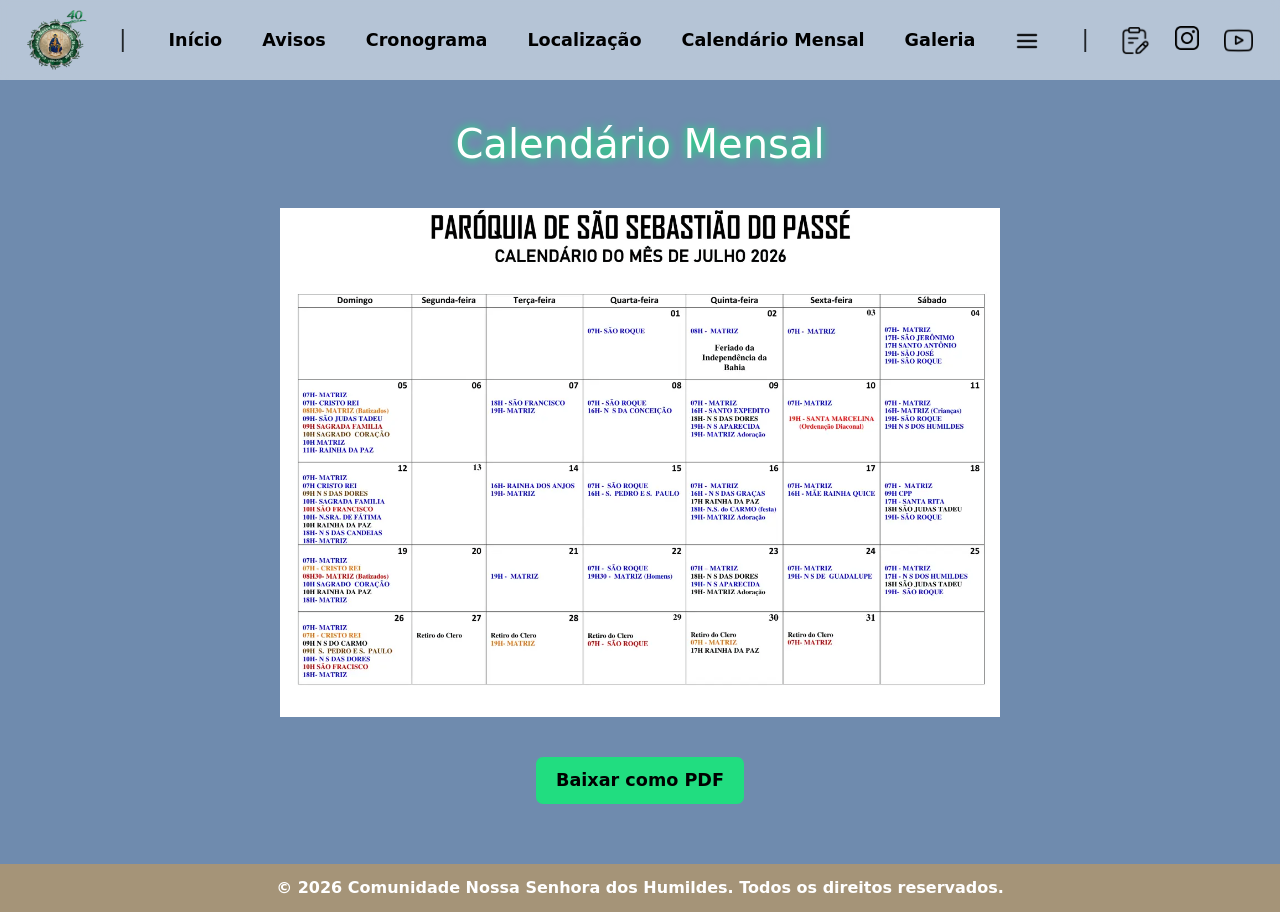
<file: calendar.html>
<!DOCTYPE html>
<html lang="pt-br">
<head>
    <meta charset="UTF-8">
    <meta name="viewport" content="width=device-width, initial-scale=1.0">
    <link rel="icon" type="image/x-icon" href="assets/imgs/brasoes/logotipo-comunidade.png">
    <link rel="stylesheet" href="assets/calendar-style.css">
    <script src="js/update-url.js"></script>
    <script src="js/download-action.js" defer></script>
    <link href="https://cdn.jsdelivr.net/npm/bootstrap@5.3.8/dist/css/bootstrap.min.css" rel="stylesheet" integrity="sha384-sRIl4kxILFvY47J16cr9ZwB07vP4J8+LH7qKQnuqkuIAvNWLzeN8tE5YBujZqJLB" crossorigin="anonymous">
    <script src="https://cdn.jsdelivr.net/npm/bootstrap@5.3.8/dist/js/bootstrap.bundle.min.js" integrity="sha384-FKyoEForCGlyvwx9Hj09JcYn3nv7wiPVlz7YYwJrWVcXK/BmnVDxM+D2scQbITxI" crossorigin="anonymous"></script>
    <title>Igreja Humilde - Website</title>
</head>
<body>
    <header>
        <nav class="main-nav">
            <div class="navpart-logo">
                <a href="index.html"><img class="icon-brasao" src="assets/imgs/brasoes/logotipo-comunidade.png" alt="Brasão da Comunidade"></a>
            </div>
            <span> | </span>
            <div class="navpart-menu">
                <a class="nav-link vis-nav-sm vis-nav-md" href="index.html">Início</a>
                <a class="nav-link vis-nav-sm vis-nav-md" href="index.html#notices">Avisos</a>
                <a class="nav-link vis-nav-sm vis-nav-md" href="index.html#timetable">Cronograma</a>
                <a class="nav-link vis-nav-sm vis-nav-lg" href="index.html#location">Localização</a>
                <a class="nav-link vis-nav-sm vis-nav-xl" href="#calendar">Calendário Mensal</a>
                <a class="nav-link vis-nav-sm vis-nav-md" href="gallery.html">Galeria</a>
                <div class="dropdown-center nav-menu-link">
                    <div type="button" data-bs-toggle="dropdown" aria-expanded="false">
                        <img class="icon-more" src="assets/imgs/icons/menu.png" alt="Mais">
                    </div>
                    <ul class="dropdown-menu">
                        <li><a class="dropdown-item vis-menu-sm vis-menu-md" href="index.html#notices">Avisos</a></li>
                        <li><a class="dropdown-item vis-menu-sm vis-menu-md" href="index.html#timetable">Cronograma</a></li>
                        <li><a class="dropdown-item vis-menu-sm vis-menu-lg" href="index.html#location">Localização</a></li>
                        <li><a class="dropdown-item vis-menu-sm vis-menu-xl" href="#calendar">Calendário Mensal</a></li>
                        <li><a class="dropdown-item vis-menu-sm vis-menu-md" href="gallery.html">Galeria</a></li>
                        <li><a class="dropdown-item vis-menu-sm" href="ministries.html">Ministérios</a></li>
                        <li><a class="dropdown-item vis-menu-sm" href="history.html">Nossa História</a></li>
                    </ul>
                </div>
            </div>
            <span> | </span>
            <div class="navpart-smedia">
                <a href="https://forms.gle/uFsQBCxFnTcL2Az96" class="nav-link" target="_blank"><img class="icon-social-media2" src="assets/imgs/icons/suggestions.png" alt="Sugestões"></a>
                <a href="https://www.instagram.com/n_senhoradoshumildes/" class="nav-link" target="_blank"><img class="icon-social-media" src="assets/imgs/social_media/instagram.png" alt="Instagram"></a>
                <a href="https://www.youtube.com/channel/UC4i4gs5bawwal14ATDrk0Mg" class="nav-link" target="_blank"><img class="icon-social-media2" src="assets/imgs/social_media/youtube.png" alt="YouTube"></a>
            </div>
        </nav>
    </header>

    <section class="calendar-section" id="calendar" data-download-url="assets/docs/calendario-june-2026.pdf">
        <h1 class="main-calendar-title prev-select">Calendário Mensal</h1>
        <div class="calendar-container">
            <img class="calendar-img" src="assets/imgs/calendars/july2026.webp" alt="Calendário do Mês de Julho de 2026">
        </div>
        <button class="download-pdf-btn" data-url="assets/pdfs/calendars/july2026.pdf" data-name="Calendário Mensal - Julho_2026.pdf">
            Baixar como PDF
        </button>
    </section>
    
    <footer>
        <p class="footer-text prev-select">© 2026 Comunidade Nossa Senhora dos Humildes. Todos os direitos reservados.</p>
    </footer>







</body>
</html>
</file>
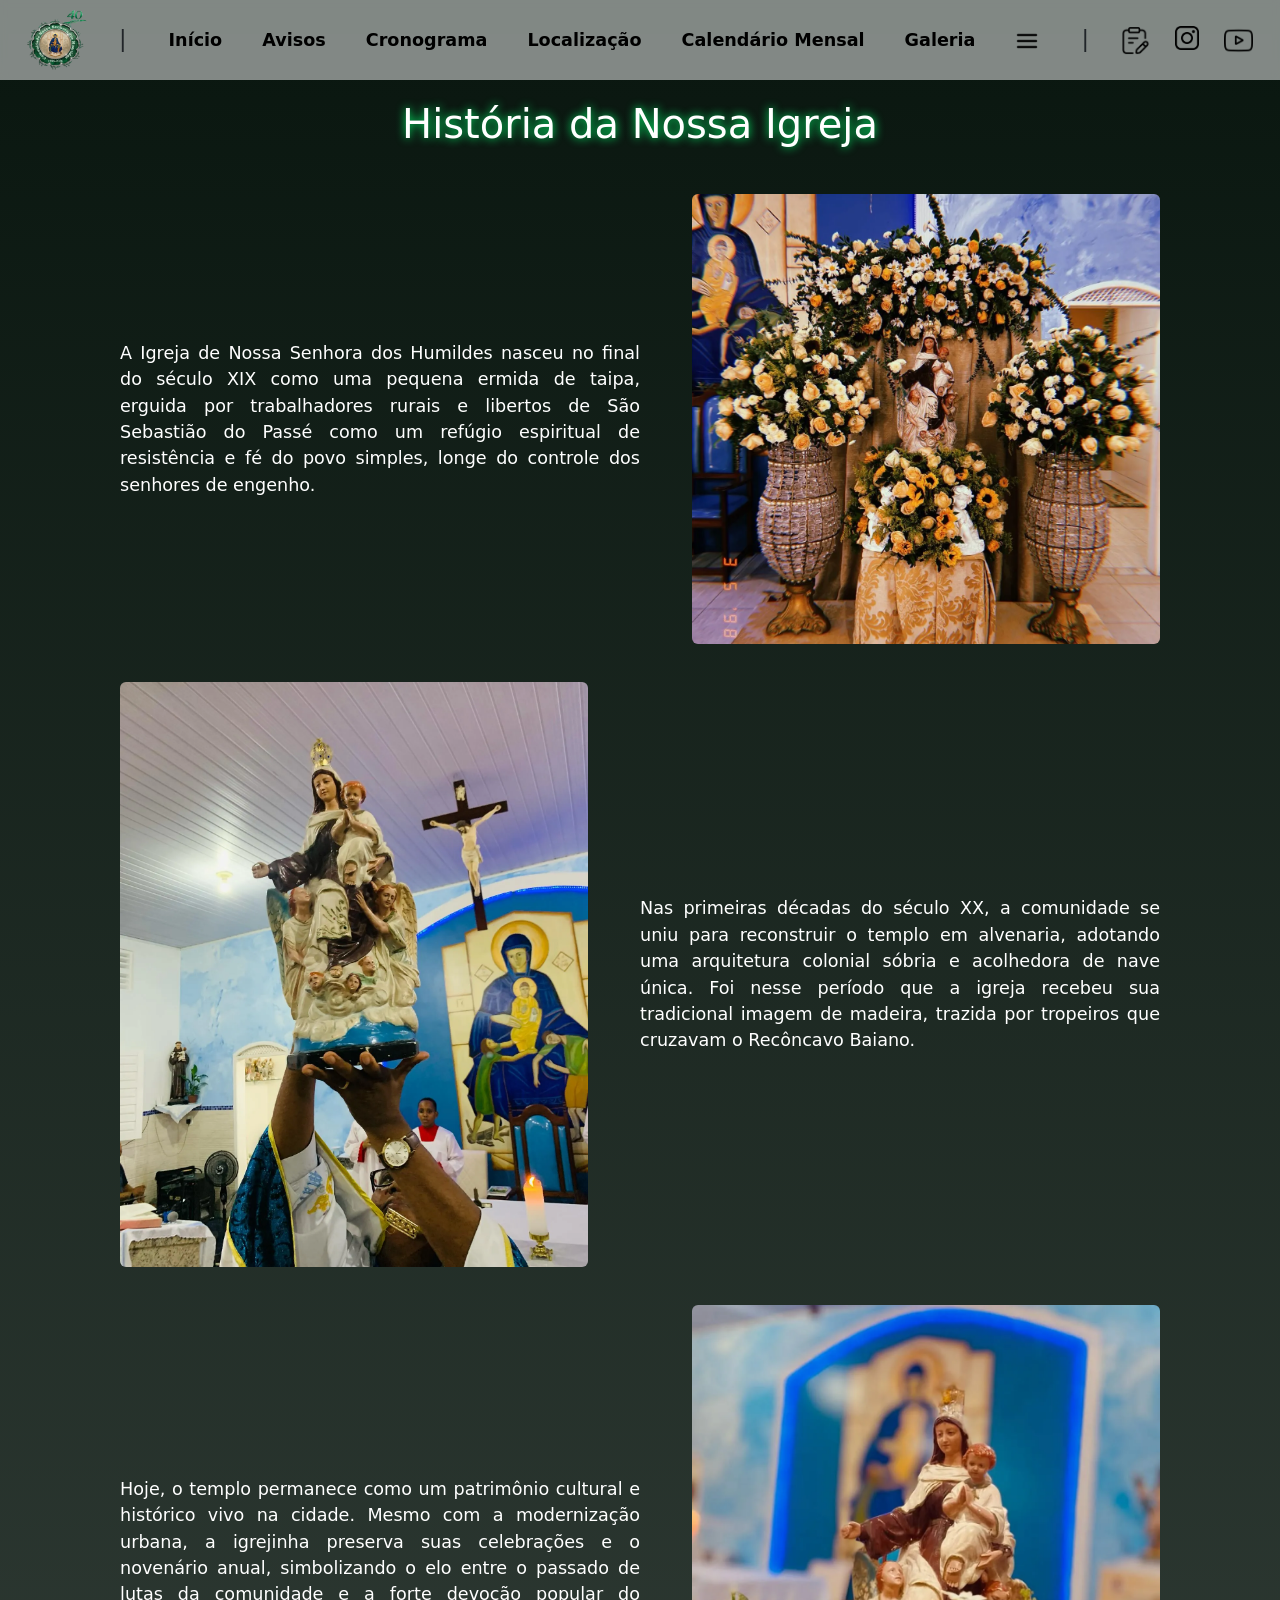
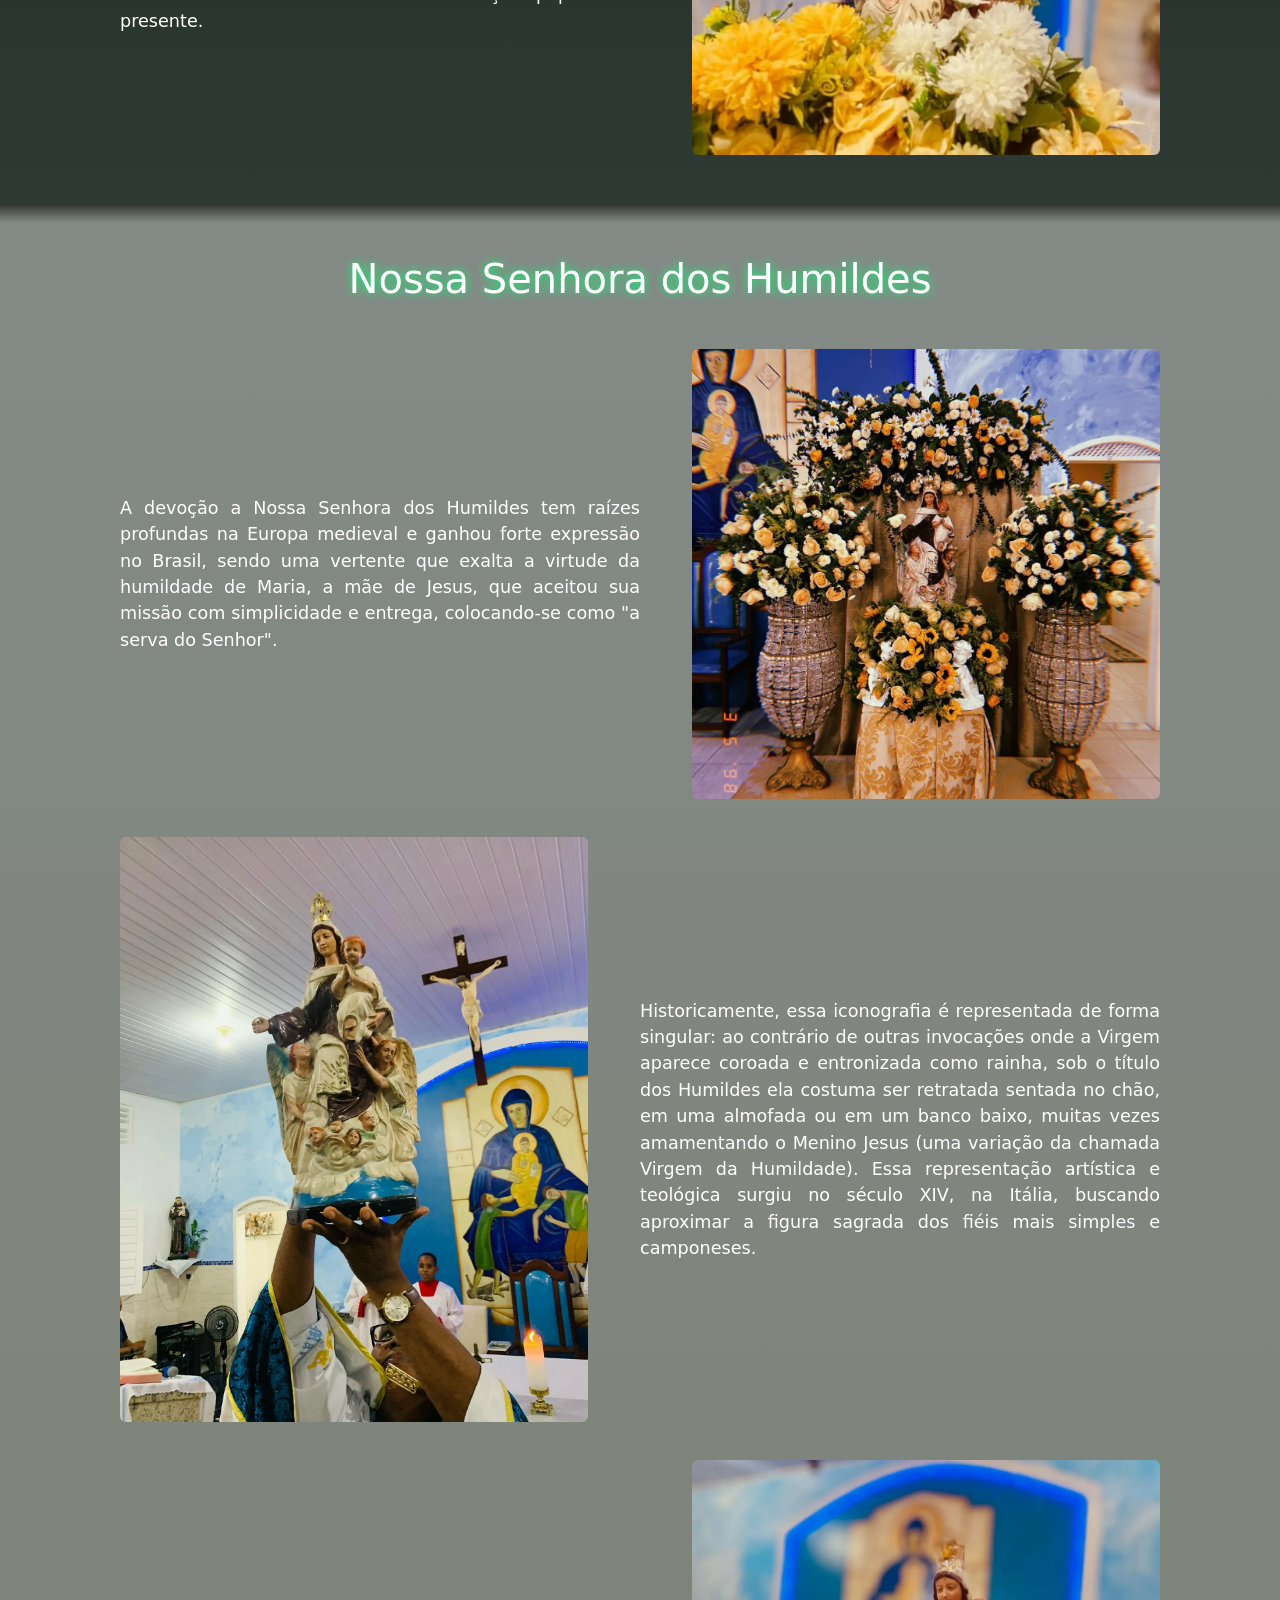
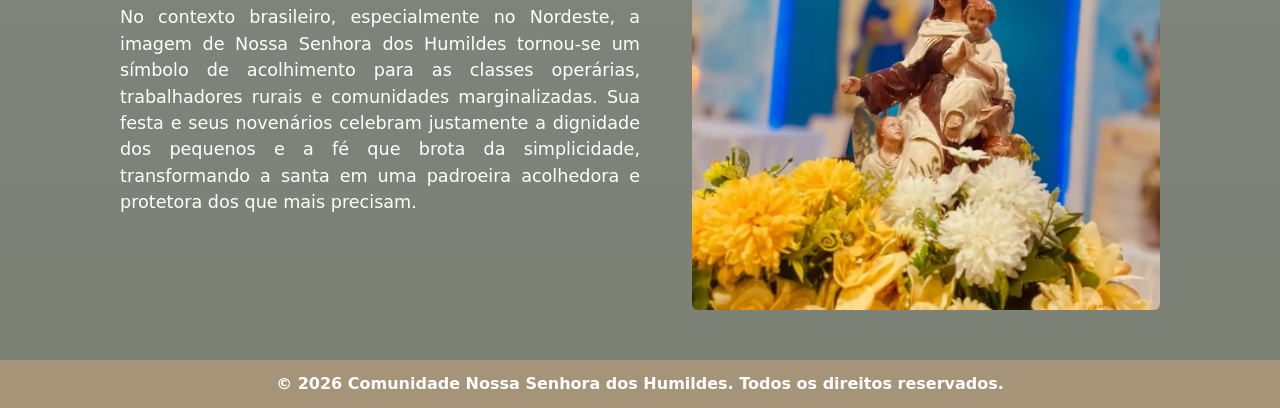
<file: history.html>
<!DOCTYPE html>
<html lang="pt-br">
<head>
    <meta charset="UTF-8">
    <meta name="viewport" content="width=device-width, initial-scale=1.0">
    <link rel="icon" type="image/x-icon" href="assets/imgs/brasoes/logotipo-comunidade.png">
    <link rel="stylesheet" href="assets/history-style.css">
    <script src="js/update-url.js"></script>
    <link href="https://cdn.jsdelivr.net/npm/bootstrap@5.3.8/dist/css/bootstrap.min.css" rel="stylesheet" integrity="sha384-sRIl4kxILFvY47J16cr9ZwB07vP4J8+LH7qKQnuqkuIAvNWLzeN8tE5YBujZqJLB" crossorigin="anonymous">
    <script src="https://cdn.jsdelivr.net/npm/bootstrap@5.3.8/dist/js/bootstrap.bundle.min.js" integrity="sha384-FKyoEForCGlyvwx9Hj09JcYn3nv7wiPVlz7YYwJrWVcXK/BmnVDxM+D2scQbITxI" crossorigin="anonymous"></script>
    <title>Igreja Humilde - Website</title>
</head>
<body>
    <header>
        <nav class="main-nav">
            <div class="navpart-logo">
                <a href="index.html"><img class="icon-brasao" src="assets/imgs/brasoes/logotipo-comunidade.png" alt="Brasão da Comunidade"></a>
            </div>
            <span> | </span>
            <div class="navpart-menu">
                <a class="nav-link vis-nav-sm vis-nav-md" href="index.html">Início</a>
                <a class="nav-link vis-nav-sm vis-nav-md" href="index.html#notices">Avisos</a>
                <a class="nav-link vis-nav-sm vis-nav-md" href="index.html#timetable">Cronograma</a>
                <a class="nav-link vis-nav-sm vis-nav-lg" href="index.html#location">Localização</a>
                <a class="nav-link vis-nav-sm vis-nav-xl" href="calendar.html">Calendário Mensal</a>
                <a class="nav-link vis-nav-sm vis-nav-md" href="gallery.html">Galeria</a>
                <div class="dropdown-center nav-menu-link">
                    <div type="button" data-bs-toggle="dropdown" aria-expanded="false">
                        <img class="icon-more" src="assets/imgs/icons/menu.png" alt="Mais">
                    </div>
                    <ul class="dropdown-menu">
                        <li><a class="dropdown-item vis-menu-sm vis-menu-md" href="index.html#notices">Avisos</a></li>
                        <li><a class="dropdown-item vis-menu-sm vis-menu-md" href="index.html#timetable">Cronograma</a></li>
                        <li><a class="dropdown-item vis-menu-sm vis-menu-lg" href="index.html#location">Localização</a></li>
                        <li><a class="dropdown-item vis-menu-sm vis-menu-xl" href="calendar.html">Calendário Mensal</a></li>
                        <li><a class="dropdown-item vis-menu-sm vis-menu-md" href="gallery.html">Galeria</a></li>
                        <li><a class="dropdown-item vis-menu-sm" href="ministries.html">Ministérios</a></li>
                        <li><a class="dropdown-item vis-menu-sm" href="#church-history">Nossa História</a></li>
                    </ul>
                </div>
            </div>
            <span> | </span>
            <div class="navpart-smedia">
                <a href="https://forms.gle/uFsQBCxFnTcL2Az96" class="nav-link" target="_blank"><img class="icon-social-media2" src="assets/imgs/icons/suggestions.png" alt="Sugestões"></a>
                <a href="https://www.instagram.com/n_senhoradoshumildes/" class="nav-link" target="_blank"><img class="icon-social-media" src="assets/imgs/social_media/instagram.png" alt="Instagram"></a>
                <a href="https://www.youtube.com/channel/UC4i4gs5bawwal14ATDrk0Mg" class="nav-link" target="_blank"><img class="icon-social-media2" src="assets/imgs/social_media/youtube.png" alt="YouTube"></a>
            </div>
        </nav>
    </header>

    <section class="church-history-section" id="church-history">
        <h1 class="church-history-title prev-select">História da Nossa Igreja</h1>
        <div class="church-p1"><p>
            A Igreja de Nossa Senhora dos Humildes nasceu no final do século XIX como uma pequena ermida de taipa, erguida por trabalhadores rurais e libertos de São Sebastião do Passé
            como um refúgio espiritual de resistência e fé do povo simples, longe do controle dos senhores de engenho.</p>
            <img class="church-img" src="assets\imgs\gallery\nossa-senhora-humildes.webp" alt="">
        </div>
        <div class="church-p2"><p>
            Nas primeiras décadas do século XX, a comunidade se uniu para reconstruir o templo em alvenaria, adotando uma arquitetura colonial sóbria e acolhedora de nave única.
            Foi nesse período que a igreja recebeu sua tradicional imagem de madeira, trazida por tropeiros que cruzavam o Recôncavo Baiano.</p>
            <img class="church-img" src="assets\imgs\gallery\nossa-senhora-humildes2.webp" alt="">
        </div>
        <div class="church-p3"><p>
            Hoje, o templo permanece como um patrimônio cultural e histórico vivo na cidade. Mesmo com a modernização urbana, a igrejinha preserva suas celebrações e o novenário anual,
            simbolizando o elo entre o passado de lutas da comunidade e a forte devoção popular do presente.</p>
            <img class="church-img" src="assets\imgs\gallery\nossa-senhora-humildes3.webp" alt="">
        </div>
    </section>
    

    <section class="patron-saint-section" id="calendar" data-download-url="assets/docs/calendario-maio-2026.pdf">
        <h1 class="patron-saint-title prev-select">Nossa Senhora dos Humildes</h1>
        <div class="saint-p1"><p>
            A devoção a Nossa Senhora dos Humildes tem raízes profundas na Europa medieval e ganhou forte expressão no Brasil, sendo uma vertente que exalta a virtude da humildade de Maria,
            a mãe de Jesus, que aceitou sua missão com simplicidade e entrega, colocando-se como "a serva do Senhor".</p>
            <img class="saint-img" src="assets\imgs\gallery\nossa-senhora-humildes.webp" alt="">
        </div>
        <div class="saint-p2"><p>
            Historicamente, essa iconografia é representada de forma singular: ao contrário de outras invocações onde a Virgem aparece coroada e entronizada como rainha,
            sob o título dos Humildes ela costuma ser retratada sentada no chão, em uma almofada ou em um banco baixo, muitas vezes amamentando o Menino Jesus (uma variação da chamada Virgem da Humildade).
            Essa representação artística e teológica surgiu no século XIV, na Itália, buscando aproximar a figura sagrada dos fiéis mais simples e camponeses.</p>
            <img class="saint-img" src="assets\imgs\gallery\nossa-senhora-humildes2.webp" alt="">
        </div>
        <div class="saint-p3"><p>
            No contexto brasileiro, especialmente no Nordeste, a imagem de Nossa Senhora dos Humildes tornou-se um símbolo de acolhimento para as classes operárias,
            trabalhadores rurais e comunidades marginalizadas. Sua festa e seus novenários celebram justamente a dignidade dos pequenos e a fé que brota da simplicidade,
            transformando a santa em uma padroeira acolhedora e protetora dos que mais precisam.</p>
            <img class="saint-img" src="assets\imgs\gallery\nossa-senhora-humildes3.webp" alt="">
        </div>
    </section>

    <footer>
        <p class="footer-text prev-select">© 2026 Comunidade Nossa Senhora dos Humildes. Todos os direitos reservados.</p>
    </footer>







</body>
</html>
</file>
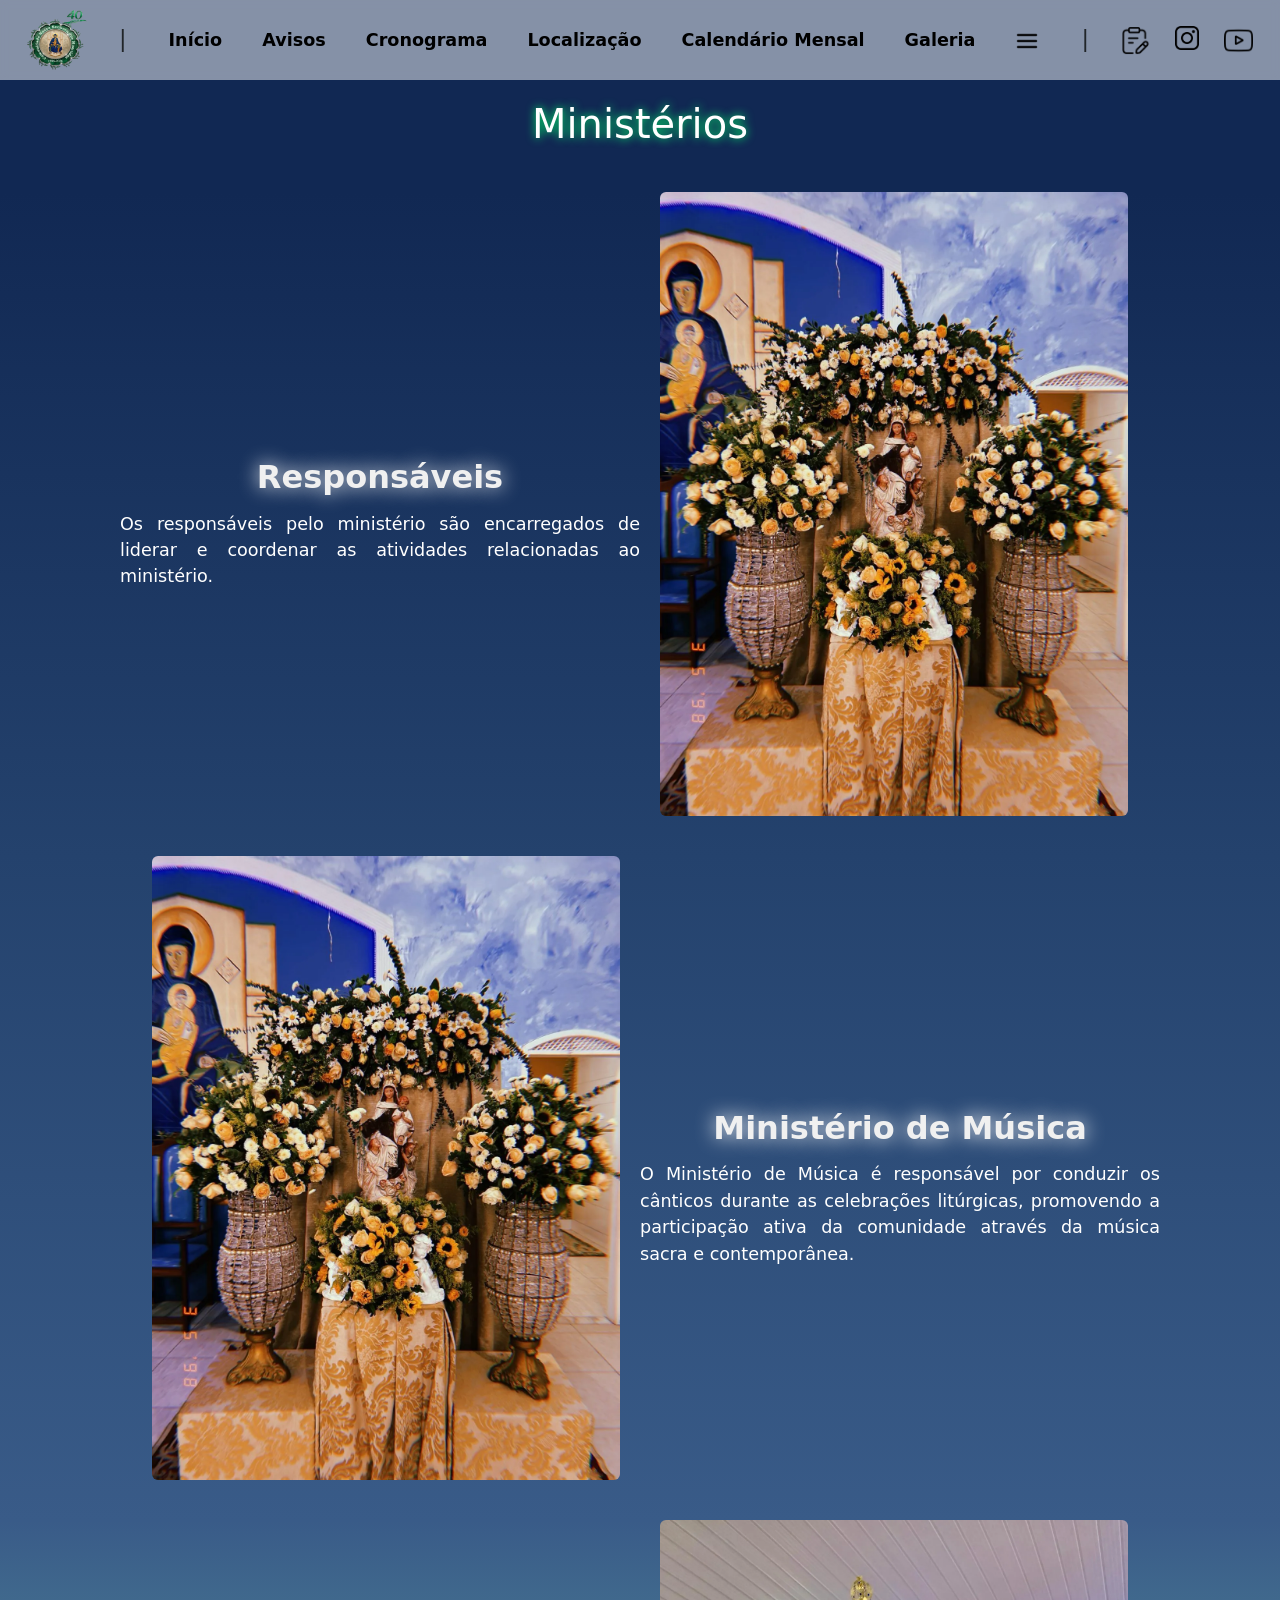
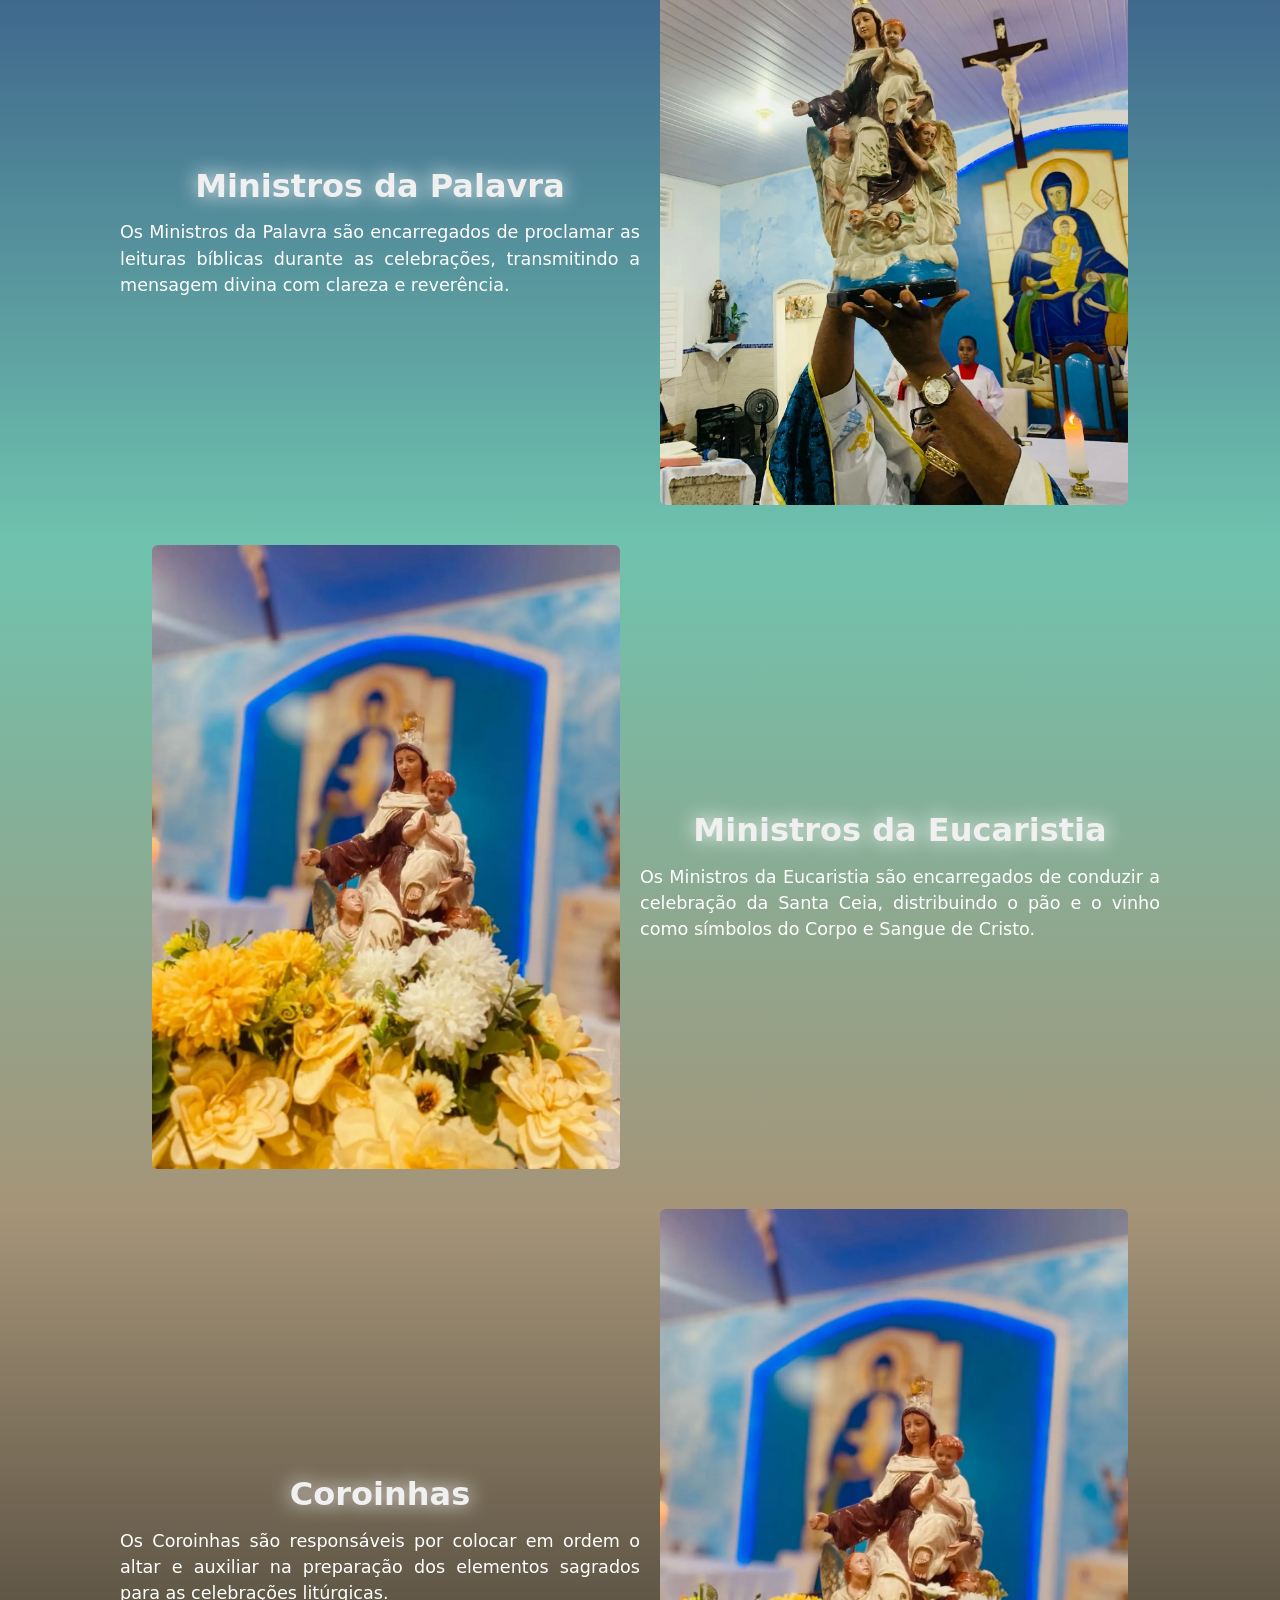
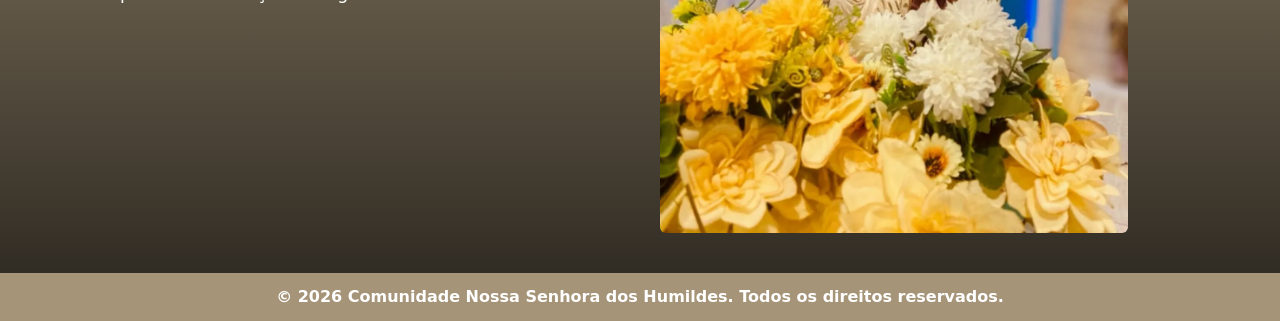
<file: ministries.html>
<!DOCTYPE html>
<html lang="pt-br">
<head>
    <meta charset="UTF-8">
    <meta name="viewport" content="width=device-width, initial-scale=1.0">
    <link rel="icon" type="image/x-icon" href="assets/imgs/brasoes/logotipo-comunidade.png">
    <link rel="stylesheet" href="assets/ministries-style.css">
    <script src="js/update-url.js"></script>
    <link href="https://cdn.jsdelivr.net/npm/bootstrap@5.3.8/dist/css/bootstrap.min.css" rel="stylesheet" integrity="sha384-sRIl4kxILFvY47J16cr9ZwB07vP4J8+LH7qKQnuqkuIAvNWLzeN8tE5YBujZqJLB" crossorigin="anonymous">
    <script src="https://cdn.jsdelivr.net/npm/bootstrap@5.3.8/dist/js/bootstrap.bundle.min.js" integrity="sha384-FKyoEForCGlyvwx9Hj09JcYn3nv7wiPVlz7YYwJrWVcXK/BmnVDxM+D2scQbITxI" crossorigin="anonymous"></script>
    <title>Igreja Humilde - Website</title>
</head>
<body>
    <header>
        <nav class="main-nav">
            <div class="navpart-logo">
                <a href="index.html"><img class="icon-brasao" src="assets/imgs/brasoes/logotipo-comunidade.png" alt="Brasão da Comunidade"></a>
            </div>
            <span> | </span>
            <div class="navpart-menu">
                <a class="nav-link vis-nav-sm vis-nav-md" href="index.html">Início</a>
                <a class="nav-link vis-nav-sm vis-nav-md" href="index.html#notices">Avisos</a>
                <a class="nav-link vis-nav-sm vis-nav-md" href="index.html#timetable">Cronograma</a>
                <a class="nav-link vis-nav-sm vis-nav-lg" href="index.html#location">Localização</a>
                <a class="nav-link vis-nav-sm vis-nav-xl" href="calendar.html">Calendário Mensal</a>
                <a class="nav-link vis-nav-sm vis-nav-md" href="gallery.html">Galeria</a>
                <div class="dropdown-center nav-menu-link">
                    <div type="button" data-bs-toggle="dropdown" aria-expanded="false">
                        <img class="icon-more" src="assets/imgs/icons/menu.png" alt="Mais">
                    </div>
                    <ul class="dropdown-menu">
                        <li><a class="dropdown-item vis-menu-sm vis-menu-md" href="index.html#notices">Avisos</a></li>
                        <li><a class="dropdown-item vis-menu-sm vis-menu-md" href="index.html#timetable">Cronograma</a></li>
                        <li><a class="dropdown-item vis-menu-sm vis-menu-lg" href="index.html#location">Localização</a></li>
                        <li><a class="dropdown-item vis-menu-sm vis-menu-xl" href="calendar.html">Calendário Mensal</a></li>
                        <li><a class="dropdown-item vis-menu-sm vis-menu-md" href="gallery.html">Galeria</a></li>
                        <li><a class="dropdown-item vis-menu-sm" href="#ministries">Ministérios</a></li>
                        <li><a class="dropdown-item vis-menu-sm" href="history.html">Nossa História</a></li>
                    </ul>
                </div>
            </div>
            <span> | </span>
            <div class="navpart-smedia">
                <a href="https://forms.gle/uFsQBCxFnTcL2Az96" class="nav-link" target="_blank"><img class="icon-social-media2" src="assets/imgs/icons/suggestions.png" alt="Sugestões"></a>
                <a href="https://www.instagram.com/n_senhoradoshumildes/" class="nav-link" target="_blank"><img class="icon-social-media" src="assets/imgs/social_media/instagram.png" alt="Instagram"></a>
                <a href="https://www.youtube.com/channel/UC4i4gs5bawwal14ATDrk0Mg" class="nav-link" target="_blank"><img class="icon-social-media2" src="assets/imgs/social_media/youtube.png" alt="YouTube"></a>
            </div>
        </nav>
    </header>

    <h1 class="ministries-main-title prev-select">Ministérios</h1>

    <section class="ministries-section" id="ministries">

        <div class="managers-p">
            <div class="div-text">
                <h2 class="managers-title">Responsáveis</h2>
                <p class="managers-description">Os responsáveis pelo ministério são encarregados de liderar e coordenar as atividades relacionadas ao ministério.</p>
            </div>
            <img class="managers-img" src="assets\imgs\gallery\nossa-senhora-humildes.webp" alt="">
        </div>
        
        <div class="ministry-p1">
            <div class="div-text">
                <h2 class="ministry-title">Ministério de Música</h2>
                <p class="ministry-description">O Ministério de Música é responsável por conduzir os cânticos durante as celebrações litúrgicas, promovendo a participação ativa da comunidade através da música sacra e contemporânea.</p>
            </div>
            <img class="ministry-img" src="assets\imgs\gallery\nossa-senhora-humildes.webp" alt="">
        </div>

        <div class="ministry-p2">
            <div class="div-text">
                <h2 class="ministry-title">Ministros da Palavra</h2>
                <p class="ministry-description">Os Ministros da Palavra são encarregados de proclamar as leituras bíblicas durante as celebrações, transmitindo a mensagem divina com clareza e reverência.</p>
            </div>
            <img class="ministry-img" src="assets\imgs\gallery\nossa-senhora-humildes2.webp" alt="">
        </div>

        <div class="ministry-p3">
            <div class="div-text">
                <h2 class="ministry-title">Ministros da Eucaristia</h2>
                <p class="ministry-description">Os Ministros da Eucaristia são encarregados de conduzir a celebração da Santa Ceia, distribuindo o pão e o vinho como símbolos do Corpo e Sangue de Cristo.</p>
            </div>
            <img class="ministry-img" src="assets\imgs\gallery\nossa-senhora-humildes3.webp" alt="">
        </div>

        <div class="ministry-p4">
            <div class="div-text">
                <h2 class="ministry-title">Coroinhas</h2>
                <p class="ministry-description">Os Coroinhas são responsáveis por colocar em ordem o altar e auxiliar na preparação dos elementos sagrados para as celebrações litúrgicas.</p>
            </div>
            <img class="ministry-img" src="assets\imgs\gallery\nossa-senhora-humildes3.webp" alt="">
        </div>
        
    </section>
    
    <footer>
        <p class="footer-text prev-select">© 2026 Comunidade Nossa Senhora dos Humildes. Todos os direitos reservados.</p>
    </footer>







</body>
</html>
</file>
<file: assets/calendar-style.css>
@media (min-width: 300px) {
.vis-nav-sm {display: none !important;}
.vis-menu-sm {display: block !important;}

body {min-height: 100vh !important; display: flex; flex-direction: column;} /* Forçar toda a página a ocupar a tela toda verticalmente */

header {
margin: auto;
justify-content: center;
padding: 10px 20px;
display: flex;
width:100%;
height: 80px !important;
position: fixed;
top: 0; left: 0;
background-color: #ffffff7d; /* ou 929597 */
-webkit-backdrop-filter: blur(4px);
backdrop-filter: blur(4px);

    .main-nav {
        display: flex;
        align-items: center;
        justify-content: space-between;
        width: 100%;

        .navpart-menu {
            display: flex;
            gap: 20px;

            .nav-menu-link { padding: 5px 10px; color: #000000; font-size: 1rem; text-decoration: none; }
        }

        .navpart-smedia {
            display: flex;
            gap: 25px;
        }

        span { display: none; }
    }
}

.calendar-section {
    background-color: #6f8bae;
    width: 100%;                                        /* Largura total */
    height: 90vh;
    background-repeat: no-repeat;                       /* Não permite mosaico para preencher o espaço vazio */
    background-size: cover;                             /* Imagem preenche tela */
    padding: 0px 30px;
    display: flex;
    align-items: center;
    justify-content: center;
    flex-direction: column;
    row-gap: 25px;
    flex: 1; /* Permite que a seção cresça para ocupar o espaço restante */

    .main-calendar-title {
        color: #ffffff;
        text-shadow: 0px 0px 10px #00ff6e;
        margin-top: 100px; /* ESPAÇAMENTO SUPERIOR */
        margin-bottom: 0;
    }
    
    .calendar-img {
            max-width: 40vh; height: fit-content;
    }

    .download-pdf-btn {
        margin-bottom: 40px; /* ESPAÇAMENTO INFERIOR */
        padding: 10px 20px;
        background-color: #00ff6e;
        color: #000000;
        font-size: 1rem;
        font-weight: 550;
        border: none;
        border-radius: 7px;
        cursor: pointer;
        transition: 0.3s;
    }
}



.icon-more { width: 24px; height: 24px; }
.icon-brasao { width: 60px; height: 60px; }
.icon-social-media { width: 24px; height: 24px; }
.icon-social-media2 { width: 29px; height: 29px; }
}

.prev-select {
    -webkit-user-select: none;
    -moz-user-select: none;
    -ms-user-select: none;
    user-select: none;
}

footer {
    display: flex;
    justify-content: center;
    background-color: #a59478;
    width: 100%;

    .footer-text {
        color: #ffffff;
        font-weight: 550;
        text-align: center;
        margin: 12px 0;
        padding: 0px 20px;
    }
}






@media screen and (orientation: landscape) and (max-height: 450px) {
.hero-section {
    padding: 0px 40px !important;

    .hero-subtitle {margin-top: 100px !important;} /* Ajusta o espaçamento para paisagem */
}
}








@media (min-width: 576px) {
.vis-nav-sm {display: none !important;}
.vis-menu-sm {display: block !important;}

header {
padding: 10px 45px;

    .main-nav {
        width: 100%;

        .navpart-logo {
            .icon-brasao { transition: 0.3s; }
            .icon-brasao:hover { scale: 1.1; transition: 0.3s; }
        }

        .navpart-menu {
            gap: 20px;

            .nav-menu-link { padding: 5px 10px; color: #000000; font-size: 1.1rem; font-weight: 550; text-decoration: none; transition: 0.3s; }
            .nav-menu-link:hover { color: #00ff6e; text-shadow: 0px 0px 10px #000000; scale: 1.2; transition: 0.3s; .dropdown-item{text-shadow: none !important;}}
        }

        .navpart-smedia {
            display: flex;
            gap: 25px;

            .nav-link { transition: 0.3s; }
            .nav-link:hover { scale: 1.4; transition: 0.3s; }
        }
    }
}

.calendar-section {
    height: 93vh;
    padding: 0px 40px;
    row-gap: 25px;

    .main-calendar-title {margin-top: 100px;} /* ESPAÇAMENTO SUPERIOR */

    .calendar-img {
            max-width: 65vh; height: fit-content;
    }

    .download-pdf-btn {
        margin-bottom: 40px; /* ESPAÇAMENTO INFERIOR */
        background-color: #00ff6eb4;
    }

    .download-pdf-btn:hover {
        background-color: #00ff6e;
        color: #ffffff;
        text-shadow: 0px 0px 10px #000000;
        scale: 1.1;
        transition: 0.3s;
    }
}



.icon-more { width: 24px; height: 24px; }
.icon-brasao { width: 60px; height: 60px; }
.icon-social-media { width: 24px; height: 24px; }
.icon-social-media2 { width: 29px; height: 29px; }
}







@media (min-width: 768px) {
.vis-nav-md {display: block !important;}
.vis-menu-md {display: none !important;}

header {
padding: 10px 24px;

    .main-nav {
        width:auto;
        gap: 32px;

        .navpart-menu {
            gap: 20px;

            .nav-link { padding: 5px 10px; color: #000000; font-size: 1.1rem; font-weight: 550; text-decoration: none; transition: 0.3s; }
            .nav-link:hover { color: #00ff6e; text-shadow: 0px 0px 10px #000000; scale: 1.2; transition: 0.3s; }
        }

        .navpart-smedia {
            gap: 25px;
        }
    }
}


.calendar-section {
    height: fit-content;
    padding: 0px 80px;
    row-gap: 30px;

    .main-calendar-title {margin-top: 100px;} /* ESPAÇAMENTO SUPERIOR */
    
    .calendar-img {
            max-width: 80vh; height: fit-content;
    }

    .download-pdf-btn {
        margin-bottom: 60px; /* ESPAÇAMENTO INFERIOR */
        font-size: 1.1rem;
    }
}



.icon-more { width: 24px; height: 24px; }
.icon-brasao { width: 60px; height: 60px; }
.icon-social-media { width: 24px; height: 24px; }
.icon-social-media2 { width: 29px; height: 29px; }
}







@media (min-width: 992px) {
.vis-nav-lg {display: block !important;}
.vis-menu-lg { display: none !important; }

header {
padding: 10px 24px;

    .main-nav {
        width:auto;
        gap: 32px;

        .navpart-menu {gap: 20px;}

        .navpart-smedia {gap: 25px;}
    }
}

.calendar-section {
    padding: 0px 90px;
    row-gap: 30px;

    .main-calendar-title {margin-top: 100px;} /* ESPAÇAMENTO SUPERIOR */
    
    .calendar-img {
            max-width: 90vh; height: fit-content;
    }

    .download-pdf-btn {
        margin-bottom: 60px; /* ESPAÇAMENTO INFERIOR */
    }
}



.icon-more { width: 24px; height: 24px; }
.icon-brasao { width: 60px; height: 60px; }
.icon-social-media { width: 24px; height: 24px; }
.icon-social-media2 { width: 29px; height: 29px; }
}














@media (min-width: 1200px) {
.vis-nav-xl {display: block !important;}
.vis-menu-xl {display: none !important;}

header {
padding: 10px 24px;

    .main-nav {
        width:auto;
        gap: 32px;

        .navpart-menu {gap: 20px;}

        .navpart-smedia {
            gap: 25px;

            .nav-link { transition: 0.3s; }
            .nav-link:hover { scale: 1.4; transition: 0.3s; }
        }

        span {
            -webkit-user-select: none;
            -moz-user-select: none;
            -ms-user-select: none;
            user-select: none;
            font-size: 1.4rem;
            display: block;
        }
    }
}

.calendar-section {
    padding: 0px 120px;
    row-gap: 40px;

    .main-calendar-title {margin-top: 120px;} /* ESPAÇAMENTO SUPERIOR */
    
    .calendar-img {
            max-width: 80vh; height: fit-content;
    }

    .download-pdf-btn {
        margin-bottom: 60px; /* ESPAÇAMENTO INFERIOR */
    }
}



.icon-more { width: 24px; height: 24px; }
.icon-brasao { width: 60px; height: 60px; }
.icon-social-media { width: 24px; height: 24px; }
.icon-social-media2 { width: 29px; height: 29px; }
}
</file>
<file: assets/history-style.css>
@media (min-width: 300px) {
.vis-nav-sm {display: none !important;}
.vis-menu-sm {display: block !important;}

header {
margin: auto;
justify-content: center;
padding: 10px 20px;
display: flex;
width:100%;
height: 80px !important;
position: fixed;
top: 0; left: 0;
background-color: #ffffff7d; /* ou 929597 */
backdrop-filter: blur(4px);

    .main-nav {
        display: flex;
        align-items: center;
        justify-content: space-between;
        width: 100%;

        .navpart-menu {
            display: flex;
            gap: 20px;

            .nav-menu-link { padding: 5px 10px; color: #000000; font-size: 1rem; text-decoration: none; }
        }

        .navpart-smedia {
            display: flex;
            gap: 25px;
        }

        span { display: none; }
    }
}

.church-history-section {
    background: linear-gradient(to top, rgba(132, 139, 135, 0.3) 0%, transparent 100%), #09160f;
    width: 100%;                                        /* Largura total */
    height: fit-content;                                /* Altura da tela inteira do dispositivo do usuário */
    padding: 0px 30px;
    display: flex;
    justify-content: center;
    flex-direction: column;
    gap: 30px;
    text-align: justify;

    .church-history-title {
        color: #ffffff;
        text-shadow: 0px 0px 10px #00ff6e;
        margin-top: 100px; /* ESPAÇAMENTO SUPERIOR */
        width: 100%;
        text-align: center !important;
    }

    .church-p1 {
        display: flex;
        flex-direction: column;
        align-items: center;
        color: #ffffff;
        width: 100%;
        font-size: 1.1rem;
        gap: 24px;
    }

    .church-p2 {
        display: flex;
        flex-direction: column;
        align-items: center;
        color: #ffffff;
        width: 100%;
        font-size: 1.1rem;
        gap: 24px;
    }

    .church-p3 {
        display: flex;
        flex-direction: column;
        align-items: center;
        color: #ffffff;
        width: 100%;
        font-size: 1.1rem;
        margin-bottom: 50px;
        gap: 24px;
    }

    p {margin-bottom: 0;}

    .church-img {
        width: 100%; height: 85vw;
        object-fit: cover;
        border-radius: 6px;
    }
}

.patron-saint-section {
    background: linear-gradient(to bottom, rgba(0, 0, 0, 0.6) 0%, transparent 1%),
                linear-gradient(to top, rgba(108, 108, 80, 0.3) 0%, transparent 100%), #848b87;
    width: 100%;                                        /* Largura total */
    height: fit-content;                                      /* Altura da tela inteira do dispositivo do usuário */
    padding: 0px 30px;
    display: flex;
    align-items: center;
    justify-content: center;
    flex-direction: column;
    gap: 30px;
    text-align: justify;

    .patron-saint-title {
        color: #ffffff;
        text-shadow: 0px 0px 10px #00ff6e;
        margin-top: 40px; /* ESPAÇAMENTO SUPERIOR */
        width: 100%;
        text-align: center !important;
    }

    .saint-p1 {
        display: flex;
        flex-direction: column;
        align-items: center;
        color: #ffffff;
        width: 100%;
        font-size: 1.1rem;
        gap: 24px;
    }

    .saint-p2 {
        display: flex;
        flex-direction: column;
        align-items: center;
        color: #ffffff;
        width: 100%;
        font-size: 1.1rem;
        gap: 24px;
    }

    .saint-p3 {
        display: flex;
        flex-direction: column;
        align-items: center;
        color: #ffffff;
        width: 100%;
        font-size: 1.1rem;
        margin-bottom: 50px;
        gap: 24px;
    }
    
    p {margin-bottom: 0;}

    .saint-img {
        width: 100%; height: 85vw;
        object-fit: cover;
        border-radius: 6px;
    }
}


.icon-more { width: 24px; height: 24px; }
.icon-brasao { width: 60px; height: 60px; }
.icon-social-media { width: 24px; height: 24px; }
.icon-social-media2 { width: 29px; height: 29px; }
}

.prev-select {
    -webkit-user-select: none;
    -moz-user-select: none;
    -ms-user-select: none;
    user-select: none;
}

footer {
    display: flex;
    justify-content: center;
    background-color: #a59478;

    .footer-text {
        color: #ffffff;
        font-weight: 550;
        text-align: center;
        margin: 12px 0;
        padding: 0px 20px;
    }
}






@media (min-width: 576px) {
.vis-nav-sm {display: none !important;}
.vis-menu-sm {display: block !important;}

header {
padding: 10px 45px;

    .main-nav {
        width: 100%;

        .navpart-logo {
            .icon-brasao { transition: 0.3s; }
            .icon-brasao:hover { scale: 1.1; transition: 0.3s; }
        }

        .navpart-menu {
            gap: 20px;

            .nav-menu-link { padding: 5px 10px; color: #000000; font-size: 1.1rem; font-weight: 550; text-decoration: none; transition: 0.3s; }
            .nav-menu-link:hover { color: #00ff6e; text-shadow: 0px 0px 10px #000000; scale: 1.2; transition: 0.3s; .dropdown-item{text-shadow: none !important;}}
        }

        .navpart-smedia {
            display: flex;
            gap: 25px;

            .nav-link { transition: 0.3s; }
            .nav-link:hover { scale: 1.4; transition: 0.3s; }
        }
    }
}

.church-history-section {
    padding: 0px 40px;
    flex-direction: column;
    gap: 24px;

    .church-img {width: 90%; height: 70vw;}
}

.patron-saint-section {
    padding: 0px 40px;
    flex-direction: column;
    gap: 24px;

    .patron-saint-title {
        margin-top: 40px; /* ESPAÇAMENTO SUPERIOR */
    }

    .saint-img {width: 90%; height: 70vw;}
}


.icon-more { width: 24px; height: 24px; }
.icon-brasao { width: 60px; height: 60px; }
.icon-social-media { width: 24px; height: 24px; }
.icon-social-media2 { width: 29px; height: 29px; }
}







@media (min-width: 768px) {
.vis-nav-md {display: block !important;}
.vis-menu-md {display: none !important;}

header {
padding: 10px 24px;

    .main-nav {
        width:auto;
        gap: 32px;

        .navpart-menu {
            gap: 20px;

            .nav-link { padding: 5px 10px; color: #000000; font-size: 1.1rem; font-weight: 550; text-decoration: none; transition: 0.3s; }
            .nav-link:hover { color: #00ff6e; text-shadow: 0px 0px 10px #000000; scale: 1.2; transition: 0.3s; }
        }

        .navpart-smedia {
            gap: 25px;
        }
    }
}

.church-history-section {
    padding: 0px 80px;
    flex-direction: column;
    gap: 32px;

    .church-p1 {
        flex-direction: row;
        justify-content: space-between;

        p {width: 50%}
        .church-img {width: 45%; height: auto; max-height: 300px;}
    }

    .church-p2 {
        flex-direction: row-reverse;
        justify-content: space-between;

        p {width: 50%}
        .church-img {width: 45%; height: auto; max-height: 360px;}
    }

    .church-p3 {
        display: flex;
        flex-direction: column;
        align-items: center;
        color: #ffffff;
        width: 100%;
        font-size: 1.1rem;
        margin-bottom: 50px;

        p {width: 100%;}
        .church-img {width: 100%; height: 60vw;}
    }
}

.patron-saint-section {
    padding: 0px 80px;
    flex-direction: column;
    gap: 32px;

    .patron-saint-title {
        margin-top: 50px; /* ESPAÇAMENTO SUPERIOR */
    }

    .saint-p1 {
        flex-direction: row;
        justify-content: space-between;

        p {width: 50%}
        .saint-img {width: 45%; height: auto; max-height: 300px;}
    }

    .saint-p2 {
        flex-direction: row-reverse;
        justify-content: space-between;

        p {width: 50%}
        .saint-img {width: 45%; height: auto; max-height: 300px;}
    }

    .saint-p3 {
        display: flex;
        flex-direction: column;
        align-items: center;
        color: #ffffff;
        width: 100%;
        font-size: 1.1rem;
        margin-bottom: 50px;

        p {width: 100%;}
        .saint-img {width: 100%; height: 60vw;}
    }
}




.icon-more { width: 24px; height: 24px; }
.icon-brasao { width: 60px; height: 60px; }
.icon-social-media { width: 24px; height: 24px; }
.icon-social-media2 { width: 29px; height: 29px; }
}







@media (min-width: 992px) {
.vis-nav-lg {display: block !important;}
.vis-menu-lg { display: none !important; }

header {
padding: 10px 24px;

    .main-nav {
        width:auto;
        gap: 32px;

        .navpart-menu {gap: 20px;}

        .navpart-smedia {gap: 25px;}
    }
}

.church-history-section {
    padding: 0px 90px;
    flex-direction: column;
    gap: 32px;

    .church-p2 {
        .church-img {width: 45%; height: auto; max-height: 430px;}
    }

    .church-p3 {
        flex-direction: row;
        justify-content: space-between;
        margin-bottom: 0;

        p {width: 50%;}
        .church-img {width: 45%; height: auto; max-height: 300px; margin-bottom: 50px;}
    }
}

.patron-saint-section {
    padding: 0px 90px;
    flex-direction: column;
    gap: 32px;

    .patron-saint-title {
        margin-top: 50px; /* ESPAÇAMENTO SUPERIOR */
    }

    .saint-p3 {
        flex-direction: row;
        justify-content: space-between;
        margin-bottom: 0;

        p {width: 50%;}
        .saint-img {width: 45%; height: auto; max-height: 300px; margin-bottom: 50px;}
    }
}



.icon-more { width: 24px; height: 24px; }
.icon-brasao { width: 60px; height: 60px; }
.icon-social-media { width: 24px; height: 24px; }
.icon-social-media2 { width: 29px; height: 29px; }
}














@media (min-width: 1200px) {
.vis-nav-xl {display: block !important;}
.vis-menu-xl {display: none !important;}

header {
padding: 10px 24px;

    .main-nav {
        width:auto;
        gap: 32px;

        .navpart-menu {gap: 20px;}

        .navpart-smedia {
            gap: 25px;

            .nav-link { transition: 0.3s; }
            .nav-link:hover { scale: 1.4; transition: 0.3s; }
        }

        span {
            -webkit-user-select: none;
            -moz-user-select: none;
            -ms-user-select: none;
            user-select: none;
            font-size: 1.4rem;
            display: block;
        }
    }
}

.church-history-section {
    padding: 0px 120px;
    flex-direction: column;
    gap: 38px;

    .church-p1 {
        flex-direction: row;
        justify-content: space-between;

        p {width: 50%}
        .church-img {width: 45%; height: auto; max-height: 450px;}
    }

    .church-p2 {
        flex-direction: row-reverse;
        justify-content: space-between;

        p {width: 50%}
        .church-img {width: 45%; height: auto; max-height: 750px;}
    }

    .church-p3 {
        flex-direction: row;
        justify-content: space-between;

        p {width: 50%}
        .church-img {width: 45%; height: auto; max-height: 450px;}
    }
}

.patron-saint-section {
    padding: 0px 120px;
    flex-direction: column;
    gap: 38px;

    .patron-saint-title {
        margin-top: 50px; /* ESPAÇAMENTO SUPERIOR */
    }

    .saint-p1 {
        flex-direction: row;
        justify-content: space-between;

        p {width: 50%}
        .saint-img {width: 45%; height: auto; max-height: 450px;}
    }

    .saint-p2 {
        flex-direction: row-reverse;
        justify-content: space-between;

        p {width: 50%}
        .saint-img {width: 45%; height: auto; max-height: 750px;}
    }

    .saint-p3 {
        flex-direction: row;
        justify-content: space-between;

        p {width: 50%}
        .saint-img {width: 45%; height: auto; max-height: 450px;}
    }
}




.icon-more { width: 24px; height: 24px; }
.icon-brasao { width: 60px; height: 60px; }
.icon-social-media { width: 24px; height: 24px; }
.icon-social-media2 { width: 29px; height: 29px; }
}
</file>
<file: assets/ministries-style.css>
@media (min-width: 300px) {
.vis-nav-sm {display: none !important;}
.vis-menu-sm {display: block !important;}

header {
margin: auto;
justify-content: center;
padding: 10px 20px;
display: flex;
width:100%;
height: 80px !important;
position: fixed;
top: 0; left: 0;
background-color: #ffffff7d; /* ou 929597 */
backdrop-filter: blur(4px);

    .main-nav {
        display: flex;
        align-items: center;
        justify-content: space-between;
        width: 100%;

        .navpart-menu {
            display: flex;
            gap: 20px;

            .nav-menu-link { padding: 5px 10px; color: #000000; font-size: 1rem; text-decoration: none; }
        }

        .navpart-smedia {
            display: flex;
            gap: 25px;
        }

        span { display: none; }
    }
}

.ministries-main-title {
    background-color: #112853;
    color: #ffffff;
    text-shadow: 0px 0px 10px #00ff6e;
    padding-top: 100px; /* ESPAÇAMENTO SUPERIOR */
    padding-bottom: 30px;
    margin-bottom: 0;
    width: 100%;
    text-align: center !important;
}

.ministries-section {
    width: 100%;                                        /* Largura total */
    height: fit-content;                                /* Altura da tela inteira do dispositivo do usuário */
    display: flex;
    justify-content: center;
    flex-direction: column;
    text-align: justify;

    .managers-p { background: linear-gradient(to top, rgba(36, 66, 109, 1) 0%, transparent 100%), #112853; } /* SÓ OS BACKGROUNDS */
    .ministry-p1 { background: linear-gradient(to top, rgba(57, 91, 136, 1) 0%, transparent 100%), #24426d; }
    .ministry-p2 { background: linear-gradient(to top, rgba(111, 195, 174, 1) 0%, transparent 100%), #395b88; }
    .ministry-p3 { background: linear-gradient(to top, rgba(165, 148, 120, 1) 0%, transparent 100%), #6fc3ae; }
    .ministry-p4 { background: linear-gradient(to top, rgba(0, 0, 0, 0.7) 0%, transparent 100%), #a59478 ; }

    .managers-p, .ministry-p1, .ministry-p2, .ministry-p3, .ministry-p4 {
        display: flex;
        flex-direction: column;
        align-items: center;
        padding: 0px 30px;
        color: #ffffff;
        width: 100%;
        font-size: 1.1rem;
        gap: 20px;

        .div-text {
            display: flex;
            flex-direction: column;
            gap: 14px;

            .managers-title, .ministry-title {
                color: #f0f0f0;
                text-shadow: 0px 0px 20px #ffffff;
                font-weight: 550;
                text-align: center !important;
                margin-bottom: 0;
            }

            .managers-description, .ministry-description {margin-bottom: 0;}
        }

        .managers-img, .ministry-img {
            width: 100%; height: fit-content;
            object-fit: cover;
            border-radius: 6px;
            margin-bottom: 40px;
        }
    }
}


.icon-more { width: 24px; height: 24px; }
.icon-brasao { width: 60px; height: 60px; }
.icon-social-media { width: 24px; height: 24px; }
.icon-social-media2 { width: 29px; height: 29px; }
}

.prev-select {
    -webkit-user-select: none;
    -moz-user-select: none;
    -ms-user-select: none;
    user-select: none;
}

footer {
    display: flex;
    justify-content: center;
    background-color: #a59478;

    .footer-text {
        color: #ffffff;
        font-weight: 550;
        text-align: center;
        margin: 12px 0;
        padding: 0px 20px;
    }
}






@media (min-width: 576px) {
.vis-nav-sm {display: none !important;}
.vis-menu-sm {display: block !important;}

header {
padding: 10px 45px;

    .main-nav {
        width: 100%;

        .navpart-logo {
            .icon-brasao { transition: 0.3s; }
            .icon-brasao:hover { scale: 1.1; transition: 0.3s; }
        }

        .navpart-menu {
            gap: 20px;

            .nav-menu-link { padding: 5px 10px; color: #000000; font-size: 1.1rem; font-weight: 550; text-decoration: none; transition: 0.3s; }
            .nav-menu-link:hover { color: #00ff6e; text-shadow: 0px 0px 10px #000000; scale: 1.2; transition: 0.3s; .dropdown-item{text-shadow: none !important;}}
        }

        .navpart-smedia {
            display: flex;
            gap: 25px;

            .nav-link { transition: 0.3s; }
            .nav-link:hover { scale: 1.4; transition: 0.3s; }
        }
    }
}

.ministries-section {

    .managers-p, .ministry-p1, .ministry-p2, .ministry-p3, .ministry-p4 {
        padding: 0px 40px;

        .managers-img, .ministry-img { width: 90%; height: 70vw;}
    }
}


.icon-more { width: 24px; height: 24px; }
.icon-brasao { width: 60px; height: 60px; }
.icon-social-media { width: 24px; height: 24px; }
.icon-social-media2 { width: 29px; height: 29px; }
}







@media (min-width: 768px) {
.vis-nav-md {display: block !important;}
.vis-menu-md {display: none !important;}

header {
padding: 10px 24px;

    .main-nav {
        width:auto;
        gap: 32px;

        .navpart-menu {
            gap: 20px;

            .nav-link { padding: 5px 10px; color: #000000; font-size: 1.1rem; font-weight: 550; text-decoration: none; transition: 0.3s; }
            .nav-link:hover { color: #00ff6e; text-shadow: 0px 0px 10px #000000; scale: 1.2; transition: 0.3s; }
        }

        .navpart-smedia {
            gap: 25px;
        }
    }
}

.ministries-section {

    .managers-p, .ministry-p2, .ministry-p4 {
        flex-direction: row;
        padding: 0px 90px;
        font-size: 1.1rem;
        gap: 20px;

        .div-text {
            align-items: end;
            width: 50%;

            .managers-title, .ministry-title {text-align: center; margin: auto;}
        }

        .managers-img, .ministry-img { width: 45%; height: fit-content; }
    }

    .ministry-p1, .ministry-p3 {
        flex-direction: row-reverse;
        padding: 0px 90px;
        font-size: 1.1rem;
        gap: 20px;

        .div-text {
            align-items: start;
            width: 50%;

            .managers-title, .ministry-title {text-align: center; margin: auto;}
        }

        .managers-img, .ministry-img { width: 45%; height: fit-content; }
    }
}


.icon-more { width: 24px; height: 24px; }
.icon-brasao { width: 60px; height: 60px; }
.icon-social-media { width: 24px; height: 24px; }
.icon-social-media2 { width: 29px; height: 29px; }
}







@media (min-width: 992px) {
.vis-nav-lg {display: block !important;}
.vis-menu-lg { display: none !important; }

header {
padding: 10px 24px;

    .main-nav {
        width:auto;
        gap: 32px;

        .navpart-menu {gap: 20px;}

        .navpart-smedia {gap: 25px;}
    }
}

.ministries-main-title {
    padding-bottom: 40px;
}

.ministries-section {

    .managers-p, .ministry-p2, .ministry-p4 {
        padding: 0px 100px;
        font-size: 1.1rem;
        gap: 20px;

        .managers-img, .ministry-img { width: 45%; height: auto; max-height: 65vh; }
    }

    .ministry-p1, .ministry-p3 {
        padding: 0px 100px;
        font-size: 1.1rem;
        gap: 20px;

        .managers-img, .ministry-img { width: 45%; height: auto; max-height: 65vh; }
    }
}


.icon-more { width: 24px; height: 24px; }
.icon-brasao { width: 60px; height: 60px; }
.icon-social-media { width: 24px; height: 24px; }
.icon-social-media2 { width: 29px; height: 29px; }
}














@media (min-width: 1200px) {
.vis-nav-xl {display: block !important;}
.vis-menu-xl {display: none !important;}

header {
padding: 10px 24px;

    .main-nav {
        width:auto;
        gap: 32px;

        .navpart-menu {gap: 20px;}

        .navpart-smedia {
            gap: 25px;

            .nav-link { transition: 0.3s; }
            .nav-link:hover { scale: 1.4; transition: 0.3s; }
        }

        span {
            -webkit-user-select: none;
            -moz-user-select: none;
            -ms-user-select: none;
            user-select: none;
            font-size: 1.4rem;
            display: block;
        }
    }
}

.ministries-main-title {
    padding-bottom: 44px;
}

.ministries-section {

    .managers-p, .ministry-p2, .ministry-p4 {
        padding: 0px 120px;
        font-size: 1.1rem;
        gap: 20px;

        .managers-img, .ministry-img { width: 45%; height: auto; max-height: 70vh; }
    }

    .ministry-p1, .ministry-p3 {
        padding: 0px 120px;
        font-size: 1.1rem;
        gap: 20px;

        .managers-img, .ministry-img { width: 45%; height: auto; max-height: 70vh; }
    }
}

.icon-more { width: 24px; height: 24px; }
.icon-brasao { width: 60px; height: 60px; }
.icon-social-media { width: 24px; height: 24px; }
.icon-social-media2 { width: 29px; height: 29px; }
}
</file>
